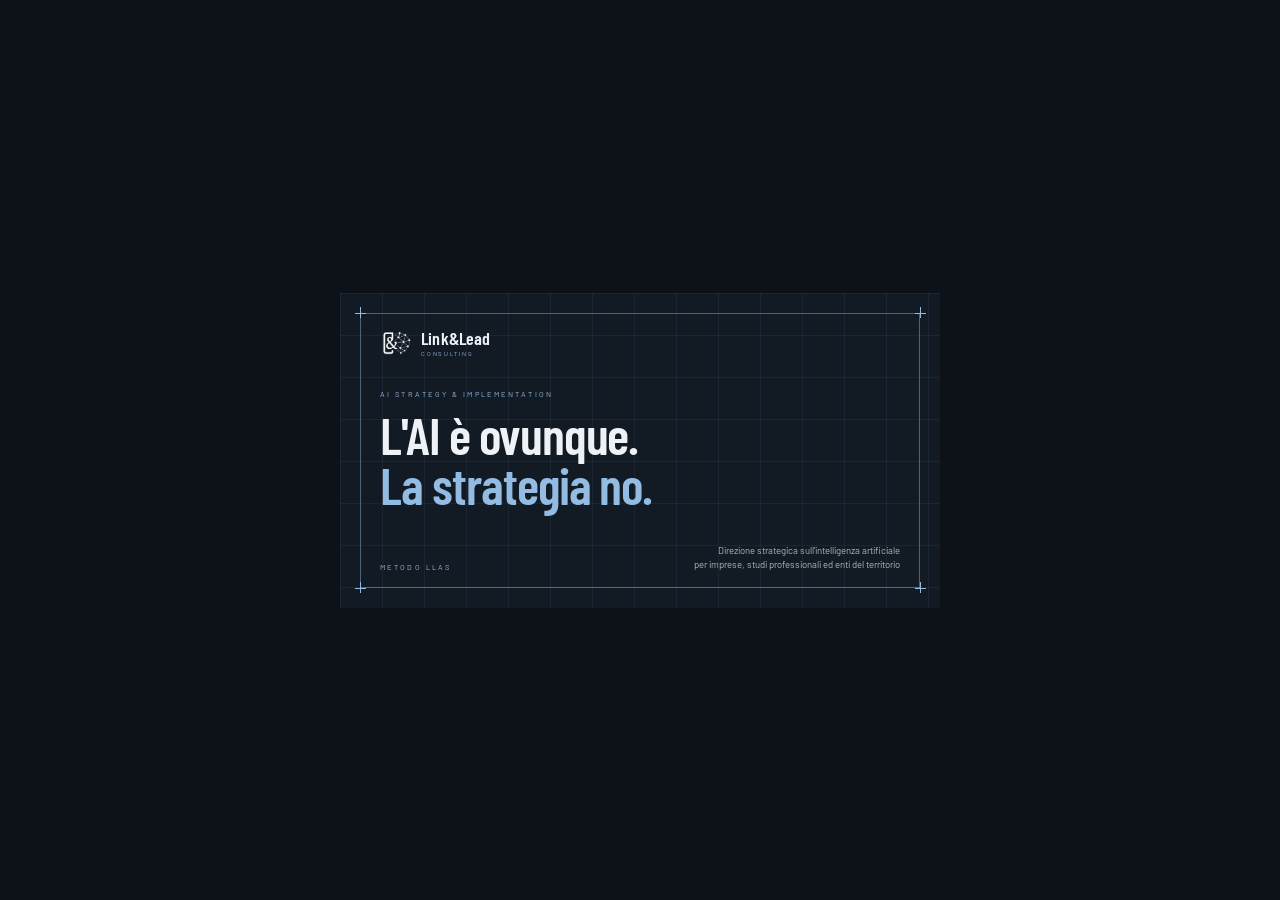
<file: link-lead-sito-deploy/scraps/og-source.html>
<!DOCTYPE html>
<html lang="it">
<head>
<meta charset="utf-8" />
<title>OG source</title>
<link rel="preconnect" href="https://fonts.googleapis.com" />
<link rel="preconnect" href="https://fonts.gstatic.com" crossorigin />
<link rel="stylesheet" href="https://fonts.googleapis.com/css2?family=Barlow:wght@400;500;700&family=Barlow+Condensed:wght@400;600&display=swap" />
<style>
  body { margin:0; background:#0c1218; display:flex; align-items:center; justify-content:center; min-height:100vh; }
  #og { position:relative; width:600px; height:315px; background:#121a23; color:#eef2f6;
        background-image:linear-gradient(rgba(148,188,227,0.07) 1px,transparent 1px),linear-gradient(90deg,rgba(148,188,227,0.07) 1px,transparent 1px);
        background-size:42px 42px; overflow:hidden; font-family:'Barlow',sans-serif;
        display:flex; flex-direction:column; justify-content:space-between; padding:36px 40px; box-sizing:border-box; }
  #og::before, #og::after { content:''; position:absolute; background:rgba(148,188,227,0.45); }
  #og::before { left:20px; right:20px; top:20px; height:1px; }
  #og::after { left:20px; right:20px; bottom:20px; height:1px; }
  .vr { position:absolute; top:20px; bottom:20px; width:1px; background:rgba(148,188,227,0.45); }
  .mark { position:absolute; width:11px; height:11px; }
  .mark::before,.mark::after { content:''; position:absolute; background:#94bce3; }
  .mark::before { left:0; right:0; top:50%; height:1px; }
  .mark::after { top:0; bottom:0; left:50%; width:1px; }
  .brand { display:flex; align-items:center; gap:9px; position:relative; }
  .brand img { width:32px; height:auto; filter:brightness(0) invert(1); }
  .bname { font-family:'Barlow Condensed',sans-serif; font-weight:600; font-size:18px; letter-spacing:0.01em; line-height:1; }
  .bsub { font-size:6px; letter-spacing:0.3em; text-transform:uppercase; color:#94bce3; margin-top:3px; }
  h1 { font-family:'Barlow Condensed',sans-serif; font-weight:600; font-size:52px; line-height:0.96;
       letter-spacing:-0.02em; margin:0; }
  h1 span { color:#94bce3; }
  .foot { display:flex; justify-content:space-between; align-items:flex-end; gap:16px; }
  .kicker { font-size:7.5px; letter-spacing:0.28em; text-transform:uppercase; color:#94bce3; }
  .meta { font-size:9.5px; color:rgba(238,242,246,0.72); text-align:right; line-height:1.5; }
</style>
</head>
<body>
<div id="og">
  <div class="vr" style="left:20px"></div>
  <div class="vr" style="right:20px"></div>
  <i class="mark" style="left:14.5px;top:14.5px"></i><i class="mark" style="right:14.5px;top:14.5px"></i>
  <i class="mark" style="left:14.5px;bottom:14.5px"></i><i class="mark" style="right:14.5px;bottom:14.5px"></i>
  <div class="brand">
    <img src="../assets/logo-linklead.png" alt="" />
    <div>
      <div class="bname">Link&amp;Lead</div>
      <div class="bsub">Consulting</div>
    </div>
  </div>
  <div>
    <div class="kicker" style="margin-bottom:11px">AI Strategy &amp; Implementation</div>
    <h1>L'AI è ovunque.<br /><span>La strategia no.</span></h1>
  </div>
  <div class="foot">
    <div class="kicker">Metodo LLAS</div>
    <div class="meta">Direzione strategica sull'intelligenza artificiale<br />per imprese, studi professionali ed enti del territorio</div>
  </div>
</div>
</body>
</html>
</file>
